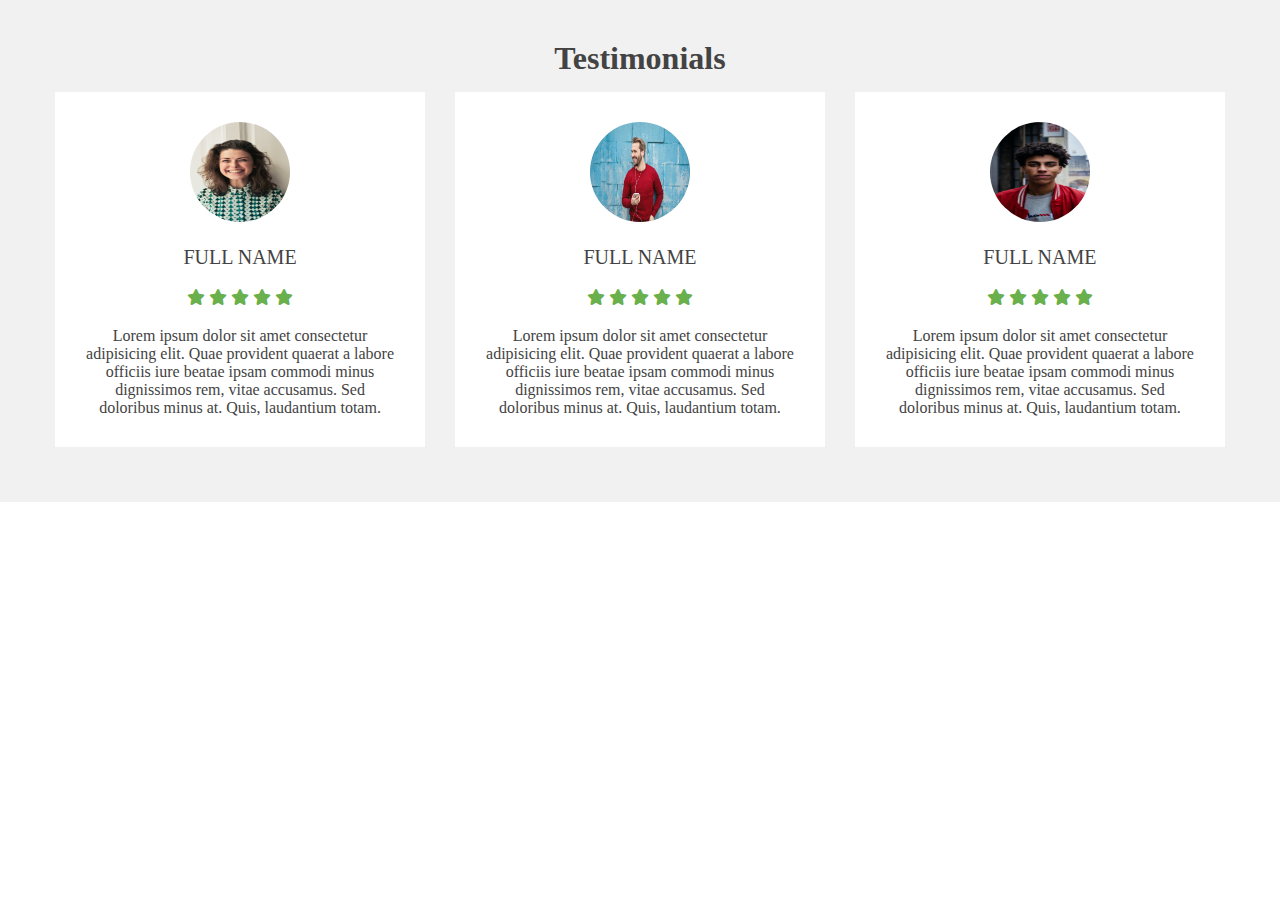
<file: index.html>
<!DOCTYPE html>
<html lang="en">
  <head>
    <meta charset="UTF-8" />
    <meta http-equiv="X-UA-Compatible" content="IE=edge" />
    <meta name="viewport" content="width=device-width, initial-scale=1.0" />
    <link
      rel="stylesheet"
      href="https://cdnjs.cloudflare.com/ajax/libs/font-awesome/6.4.0/css/all.min.css"
    />
    <link rel="stylesheet" href="style.css" />
    <title>Review Slider</title>
  </head>
  <body>
    <div class="testimonials">
      <div class="inner">
        <h1>Testimonials</h1>
        <div class="border"></div>

        <div class="row">
          <div class="col">
            <div class="testimonial">
              <img src="img/person1.jpg" alt="" />
              <div class="name">Full name</div>
              <div class="stars">
                <i class="fas fa-star"></i>
                <i class="fas fa-star"></i>
                <i class="fas fa-star"></i>
                <i class="fas fa-star"></i>
                <i class="fas fa-star"></i>
              </div>
              <p>
                Lorem ipsum dolor sit amet consectetur adipisicing elit. Quae
                provident quaerat a labore officiis iure beatae ipsam commodi
                minus dignissimos rem, vitae accusamus. Sed doloribus minus at.
                Quis, laudantium totam.
              </p>
            </div>
          </div>

          <div class="col">
            <div class="testimonial">
              <img src="img/person2.jpg" alt="" />
              <div class="name">Full name</div>
              <div class="stars">
                <i class="fas fa-star"></i>
                <i class="fas fa-star"></i>
                <i class="fas fa-star"></i>
                <i class="fas fa-star"></i>
                <i class="fas fa-star"></i>
              </div>
              <p>
                Lorem ipsum dolor sit amet consectetur adipisicing elit. Quae
                provident quaerat a labore officiis iure beatae ipsam commodi
                minus dignissimos rem, vitae accusamus. Sed doloribus minus at.
                Quis, laudantium totam.
              </p>
            </div>
          </div>

          <div class="col">
            <div class="testimonial">
              <img src="img/person3.jpg" alt="" />
              <div class="name">Full name</div>
              <div class="stars">
                <i class="fas fa-star"></i>
                <i class="fas fa-star"></i>
                <i class="fas fa-star"></i>
                <i class="fas fa-star"></i>
                <i class="fas fa-star"></i>
              </div>
              <p>
                Lorem ipsum dolor sit amet consectetur adipisicing elit. Quae
                provident quaerat a labore officiis iure beatae ipsam commodi
                minus dignissimos rem, vitae accusamus. Sed doloribus minus at.
                Quis, laudantium totam.
              </p>
            </div>
          </div>
        </div>
      </div>
    </div>
  </body>
</html>
</file>
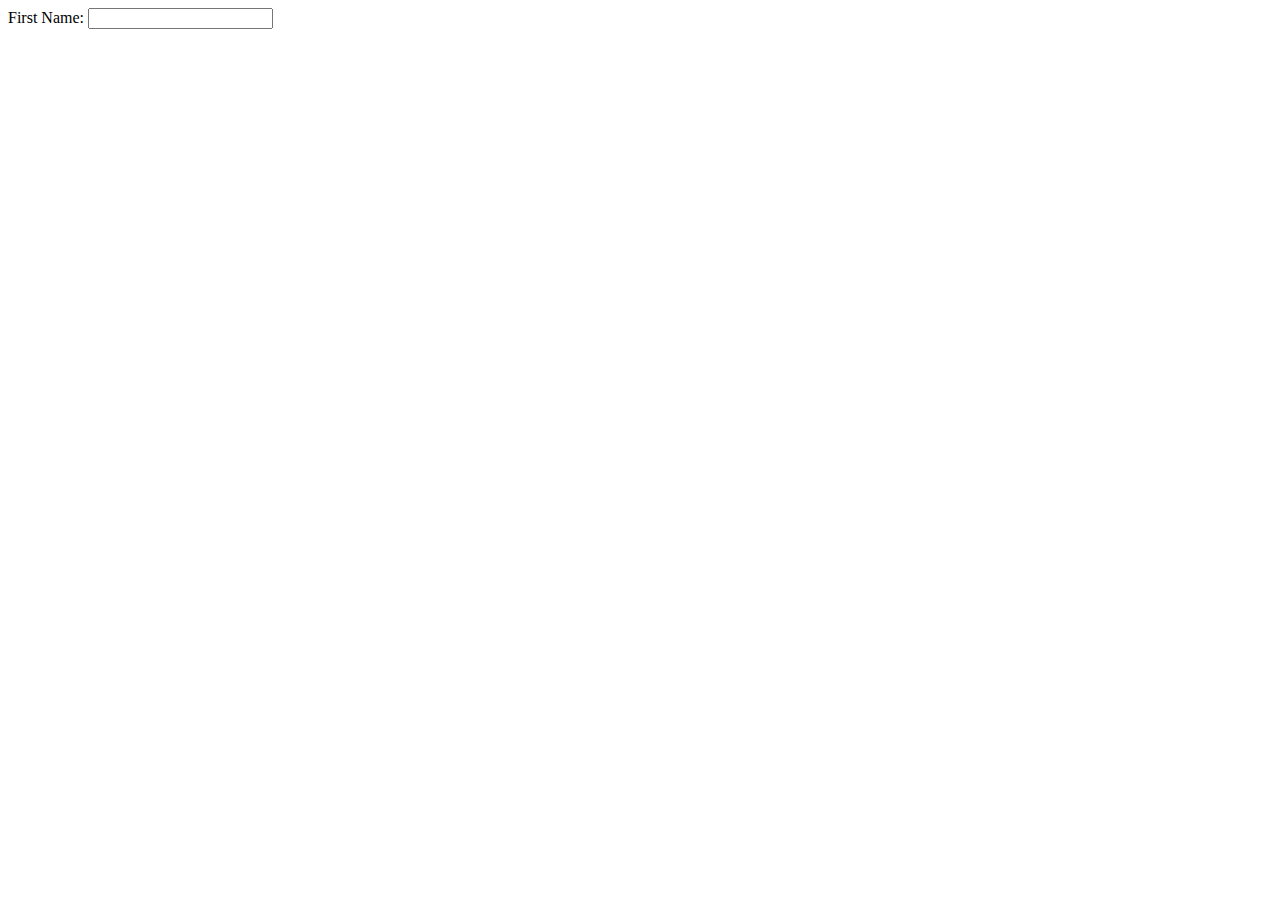
<file: css/index.html>
<!DOCTYPE html>
<html lang="en">
  <head>
    <meta charset="UTF-8" />
    <meta http-equiv="X-UA-Compatible" content="IE=edge" />
    <meta name="viewport" content="width=device-width, initial-scale=1.0" />
    <title>Practice Website</title>
  </head>
  <body>
    <form>
      <label for="first_name">First Name:</label>
      <input type="text" id="first_name" name="first_name"/>
      

    </form>
  </body>
</html>
</file>
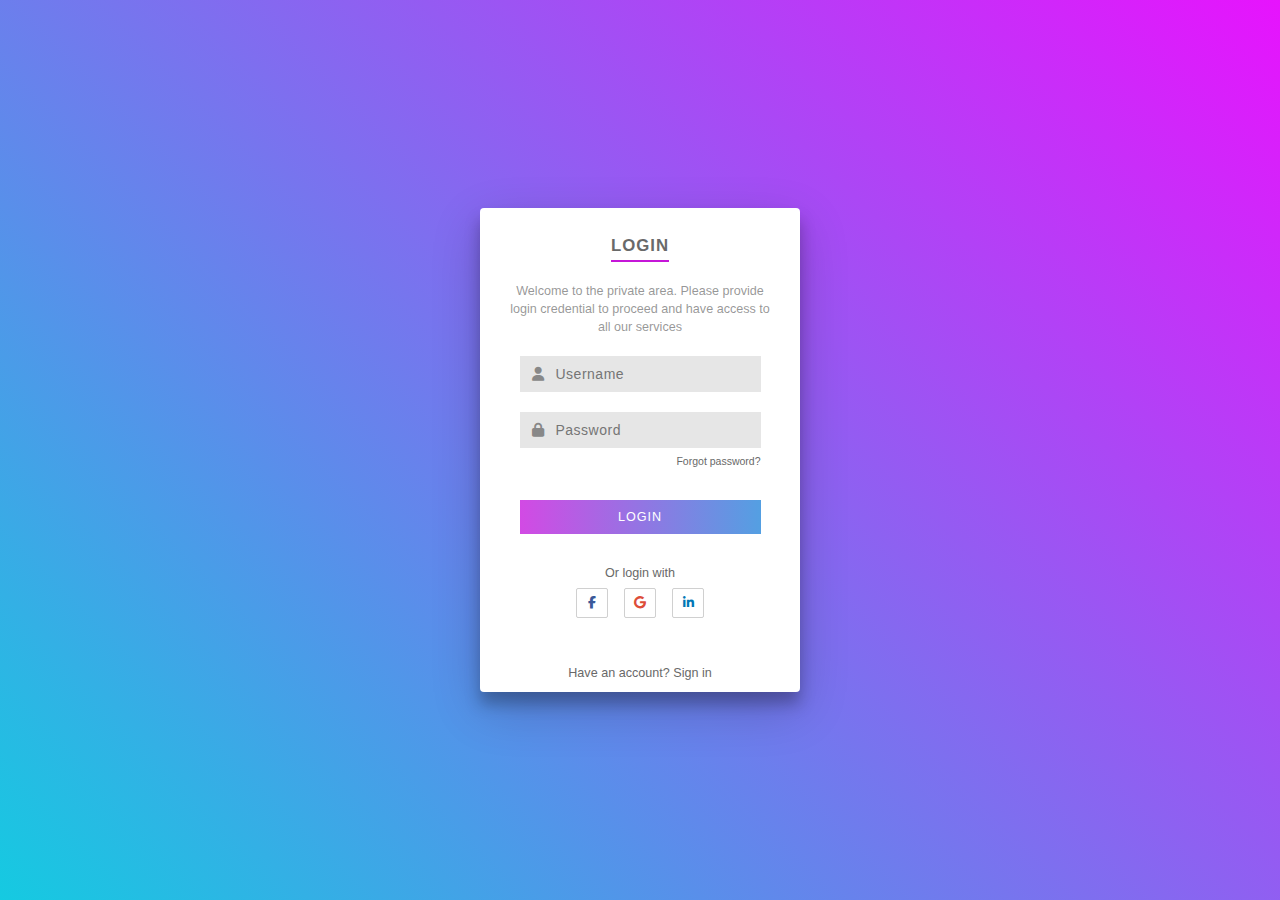
<file: login-page/index.html>
<!DOCTYPE html>
<html lang="en">
  <head>
    <meta charset="UTF-8" />
    <meta http-equiv="X-UA-Compatible" content="IE=edge" />
    <meta name="viewport" content="width=device-width, initial-scale=1.0" />
    <link
      rel="stylesheet"
      href="https://cdnjs.cloudflare.com/ajax/libs/font-awesome/6.2.1/css/all.min.css"
    />
    <link rel="stylesheet" href="style.css" />
    <title>Login Page</title>
  </head>
  <body>
    <div class="login-container">
      <p class="title">Login</p>
      <p class="welcome-message">
        Welcome to the private area. Please provide login credential to proceed
        and have access to all our services
      </p>

      <form class="login-form">
        <div class="form-control">
          <input type="text" placeholder="Username" />
          <i class="fas fa-user"></i>
        </div>
        <div class="form-control">
          <input type="password" placeholder="Password" />
          <i class="fas fa-lock"></i>
          <p class="forgot-password">Forgot password?</p>
        </div>

        <button class="submit">Login</button>
      </form>

      <div class="social-login">
        <label>Or login with</label>
        <div class="social-container">
          <button>
            <i class="fab fa-facebook-f"></i>
          </button>
          <button>
            <i class="fab fa-google"></i>
          </button>
          <button>
            <i class="fab fa-linkedin-in"></i>
          </button>
        </div>
      </div>

      <div class="additional-action">
        <p>Have an account? Sign in</p>
      </div>
    </div>
  </body>
</html>
</file>
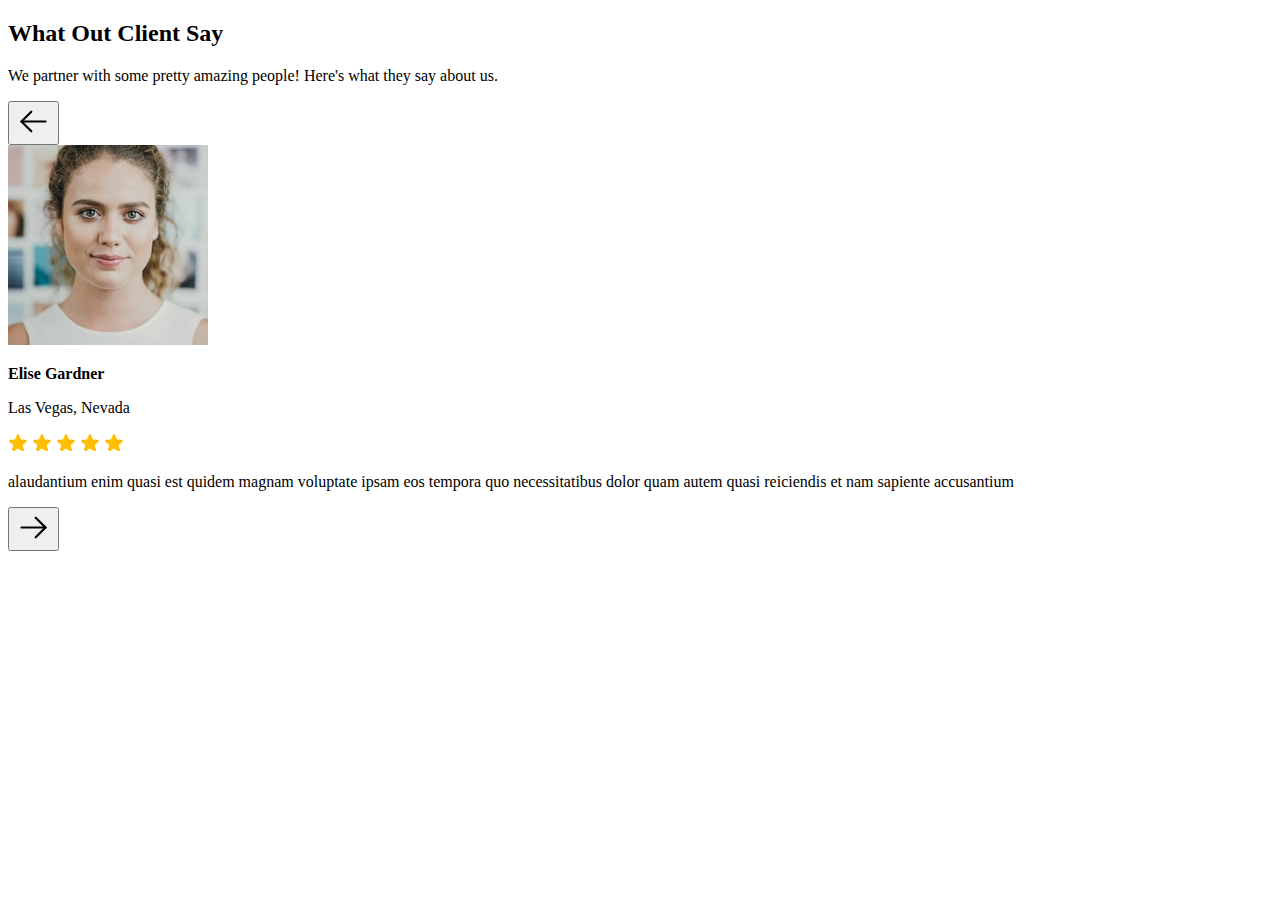
<file: review-slider-javascript/index.html>
<!DOCTYPE html>
<html lang="en">
  <head>
    <meta charset="UTF-8" />
    <meta http-equiv="X-UA-Compatible" content="IE=edge" />
    <meta name="viewport" content="width=device-width, initial-scale=1.0" />
    <title>Review Slider</title>
  </head>
  <body>
    <div class="review-container">
      <div class="review-header">
        <h2>What Out Client Say</h2>
        <p>
          We partner with some pretty amazing people! Here's what they say about
          us.
        </p>
      </div>

      <div class="review-content">
        <button class="arrow" id="arrow-left">
          <svg
            xmlns="http://www.w3.org/2000/svg"
            width="35"
            height="35"
            fill="currentColor"
            viewBox="0 0 256 256"
          >
            <rect width="256" height="256" fill="none"></rect>
            <line
              x1="216"
              y1="128"
              x2="40"
              y2="128"
              fill="none"
              stroke="currentColor"
              stroke-linecap="round"
              stroke-linejoin="round"
              stroke-width="16"
            ></line>
            <polyline
              points="112 56 40 128 112 200"
              fill="none"
              stroke="currentColor"
              stroke-linecap="round"
              stroke-linejoin="round"
              stroke-width="16"
            ></polyline>
          </svg>
        </button>
        <div class="reviews">
          <div class="review">
            <div class="review__headshot">
              <img src="images/face1.jpeg" alt="Elise Gardner" />
            </div>
            <p class="review__name"><strong>Elise Gardner</strong></p>
            <p class="review__location">Las Vegas, Nevada</p>
            <div class="review__stars">
              <img src="/images/full-star.svg" alt="star" />
              <img src="/images/full-star.svg" alt="star" />
              <img src="/images/full-star.svg" alt="star" />
              <img src="/images/full-star.svg" alt="star" />
              <img src="/images/full-star.svg" alt="star" />
            </div>
            <p class="review__body">
              alaudantium enim quasi est quidem magnam voluptate ipsam eos
              tempora quo necessitatibus dolor quam autem quasi reiciendis et
              nam sapiente accusantium
            </p>
          </div>
        </div>
        <button class="arrow" id="arrow-right">
          <svg
            xmlns="http://www.w3.org/2000/svg"
            width="35"
            height="35"
            fill="currentColor"
            viewBox="0 0 256 256"
          >
            <rect width="256" height="256" fill="none"></rect>
            <line
              x1="40"
              y1="128"
              x2="216"
              y2="128"
              fill="none"
              stroke="currentColor"
              stroke-linecap="round"
              stroke-linejoin="round"
              stroke-width="16"
            ></line>
            <polyline
              points="144 56 216 128 144 200"
              fill="none"
              stroke="currentColor"
              stroke-linecap="round"
              stroke-linejoin="round"
              stroke-width="16"
            ></polyline>
          </svg>
        </button>
      </div>
    </div>
  </body>
</html>
</file>
<file: style.css>
* {
  margin: 0;
  padding: 0;
  font-family: "montserrat", "sans-serif";
}

.testimonials {
  padding: 40px 0;
  background: #f1f1f1;
  color: #434343;
  text-align: center;
}

.inner {
  max-width: 1200px;
  margin: auto;
  overflow: hidden;
  padding: 0 20px;
}

.border {
  display: flex;
  flex-wrap: wrap;
  justify-content: center;
}

.row {
  display: flex;
  flex-wrap: wrap;
  justify-content: center;
}

.col {
  flex: 33.33%;
  max-width: 33.33%;
  box-sizing: border-box;
  padding: 15px;
}

.testimonial {
  background: #fff;
  padding: 30px;
}

.testimonial img {
  width: 100px;
  height: 100px;
  border-radius: 50%;
}

.name {
  font-size: 20px;
  text-transform: uppercase;
  margin: 20px 0;
}

.stars {
  color: #6ab04c;
  margin-bottom: 20px;
}

@media screen and (max-width: 960px) {
  .col {
    flex: 100%;
    max-width: 80%;
  }
}

@media screen and (max-width: 600px) {
  .col {
    flex: 100%;
    max-width: 100%;
  }
}
</file>
<file: login-page/style.css>
* {
  margin: 0;
  padding: 0;
  box-sizing: border-box;
}

body {
  font-family: "Open Sans", sans-serif;
  min-height: 100vh;
  width: 100%;
  font-size: 14px;
  background: linear-gradient(45deg, #15cae1, #e713fd);
  color: #696969;
  display: flex;
  justify-content: center;
  align-items: center;
}

input[type="text"],
input[type="password"],
button {
  width: 100%;
  padding: 10px 24px;
  background: #e6e6e6;
  color: #696969;
  border: none;
  outline: none;
  font-size: 0.9em;
}

.login-container {
  max-width: 320px;
  background-color: #fff;
  padding: 24px;
  padding-bottom: 12px;
  border-radius: 4px;
  box-shadow: 0 12px 15px 0 rgba(0, 0, 0, 0.25),
    0 17px 50px 0 rgba(0, 0, 0, 0.19);
  display: flex;
  flex-direction: column;
  justify-content: center;
  align-items: center;
}

.title {
  text-transform: uppercase;
  font-size: 1.2em;
  font-weight: bold;
  letter-spacing: 1px;
  padding: 4px 0;
  border-bottom: 2px solid #c516d8;
  margin-bottom: 20px;
}

.welcome-message {
  text-align: center;
  font-size: 0.9em;
  margin-bottom: 20px;
  color: #696969b0;
  line-height: 18px;
}

.form-control {
  width: 100%;
  position: relative;
  margin-bottom: 20px;
}

.form-control i {
  position: absolute;
  left: 12px;
  top: 50%;
  transform: translateY(-50%);
  color: #888;
  transition: color 0.3s;
}

.form-control input {
  padding-left: 36px;
  letter-spacing: 0.5px;
  font-size: 1em;
}

.form-control input:focus ~ i {
  color: #c516d8;
}

.form-control input:focus {
  animation: shadow 0.5s;
}

@keyframes shadow {
  0%,
  100% {
    box-shadow: none;
  }
  50% {
    box-shadow: 0 0 20px 0 rgba(197, 22, 216, 0.2);
  }
}

.forgot-password {
  position: absolute;
  right: 0px;
  top: 120%;
  font-size: 0.75em;
  cursor: pointer;
}

button.submit {
  text-transform: uppercase;
  letter-spacing: 1px;
  margin: 32px auto;
  cursor: pointer;
  color: #fff;
  background-image: linear-gradient(to right, #d24ae4, #15cae1, #d24ea4);
  background-size: 300% 100%;
  transition: backgroud-position 0.4s;
}

button.submit:hover {
  background-position: 100% 0;
}

.social-login {
  display: flex;
  flex-direction: column;
  align-items: center;
  margin-bottom: 40px;
}

.social-login label {
  color: #696969;
  font-size: 0.9em;
}

.social-container {
  display: flex;
  justify-content: center;
  align-items: center;
}

.social-container button {
  cursor: pointer;
  width: 32px;
  background: none;
  display: flex;
  justify-content: center;
  align-items: center;
  margin: 8px;
  padding: 8px;
  border: 1px solid #69696950;
  border-radius: 2px;
}

.social-container button:nth-child(1) {
  color: #3b5999;
}

.social-container button:nth-child(2) {
  color: #dd4d39;
}

.social-container button:nth-child(3) {
  color: #0077b5;
}

.additional-action p {
  margin: auto;
  color: #696969;
  font-size: 0.9em;
  cursor: pointer;
  transition: color 0.3s;
}

.additional-action p:hover {
  color: #c516d8;
}
</file>
